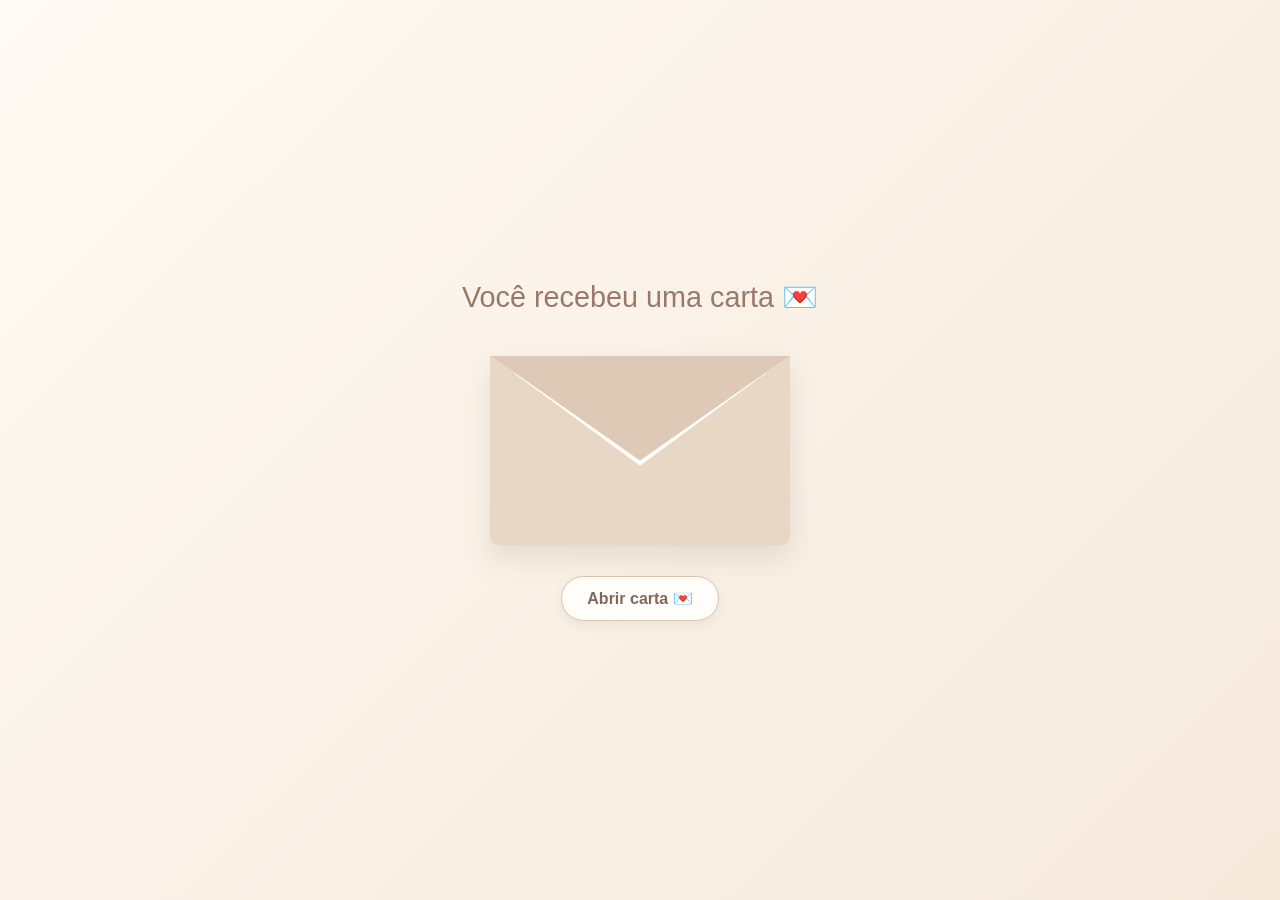
<file: index.html>
<!DOCTYPE html>
<html lang="pt-BR">
<head>
  <meta charset="UTF-8">
  <meta name="viewport" content="width=device-width, initial-scale=1.0">
  <title>Uma carta para você</title>
  <link rel="stylesheet" href="style.css">
</head>
<body>
  <main class="container">
    <h1>Você recebeu uma carta 💌</h1>

    <div class="envelope" id="envelope">
      <div class="carta">
        <p class="mensagem">Escute💌</p>
        <a class="botao-continuar" id="botaoContinuar" href="proxima-pagina.html" tabindex="-1">
          Abrir
        </a>
      </div>

      <div class="aba"></div>
      <div class="frente"></div>
    </div>

    <button class="botao-abrir" id="botaoAbrir" type="button" aria-expanded="false">
      Abrir carta 💌
    </button>
  </main>

  <script src="script.js"></script>
</body>
</html>
</file>
<file: style.css>
* {
  box-sizing: border-box;
  margin: 0;
  padding: 0;
}

body {
  min-height: 100vh;
  display: grid;
  place-items: center;
  overflow-x: hidden;
  background: linear-gradient(135deg, #fffaf3, #f5e9dc);
  color: #79695e;
  font-family: "Segoe UI", Arial, sans-serif;
}

.container {
  display: flex;
  flex-direction: column;
  align-items: center;
  gap: 30px;
  padding: 24px;
}

h1 {
  color: #9b7969;
  font-size: clamp(1.35rem, 5vw, 1.8rem);
  font-weight: 500;
  text-align: center;
}

.envelope {
  position: relative;
  width: min(300px, 82vw);
  height: 190px;
  margin-top: 12px;
  border-radius: 0 0 10px 10px;
  background: #eee0d0;
  box-shadow: 0 12px 28px rgba(116, 91, 72, 0.15);
  perspective: 800px;
}

/* Carta que fica dentro do envelope */
.carta {
  position: absolute;
  z-index: 2;
  top: 15px;
  left: 7%;
  width: 86%;
  height: 160px;
  display: flex;
  flex-direction: column;
  align-items: center;
  justify-content: center;
  gap: 18px;
  padding: 16px;
  border: 1px solid #f0e8df;
  border-radius: 7px;
  background: #fffdf9;
  box-shadow: 0 3px 10px rgba(97, 77, 62, 0.08);
  text-align: center;
  transition: transform 700ms cubic-bezier(0.2, 0.8, 0.2, 1);
}

.mensagem {
  color: #987968;
  font-size: 1.1rem;
}

/* Bolso da frente do envelope */
.frente {
  position: absolute;
  z-index: 3;
  inset: 0;
  background: #e8d7c5;
  clip-path: polygon(0 0, 50% 58%, 100% 0, 100% 100%, 0 100%);
  border-radius: 0 0 10px 10px;
  pointer-events: none;
}

/* Aba superior do envelope */
.aba {
  position: absolute;
  z-index: 4;
  top: 0;
  left: 0;
  width: 100%;
  height: 105px;
  background: #ddc9b5;
  clip-path: polygon(0 0, 100% 0, 50% 100%);
  transform-origin: top center;
  transition: transform 550ms ease, z-index 0ms 250ms;
  backface-visibility: visible;
  pointer-events: none;
}

/* Envelope aberto */
.envelope.aberto .aba {
  z-index: 1;
  transform: rotateX(180deg);
}

.envelope.aberto .carta {
  z-index: 5;
  transform: translateY(-110px);
}

/* Botões */
.botao-abrir,
.botao-continuar {
  border: 1px solid #d8c4b1;
  border-radius: 999px;
  background: #fffdf9;
  color: #80695b;
  font: inherit;
  font-weight: 600;
  text-decoration: none;
  box-shadow: 0 4px 12px rgba(116, 91, 72, 0.1);
  transition: transform 180ms ease, background 180ms ease, box-shadow 180ms ease;
}

.botao-abrir {
  padding: 12px 25px;
  cursor: pointer;
}

.botao-continuar {
  display: inline-block;
  padding: 9px 20px;
  opacity: 0;
  visibility: hidden;
  pointer-events: none;
  transform: translateY(6px);
  transition:
    opacity 250ms ease,
    transform 250ms ease,
    background 180ms ease,
    visibility 0ms linear 250ms;
}

.envelope.aberto .botao-continuar {
  opacity: 1;
  visibility: visible;
  pointer-events: auto;
  transform: translateY(0);
  transition-delay: 350ms, 350ms, 0ms, 0ms;
}

.botao-abrir:hover,
.botao-continuar:hover {
  background: #f8efe5;
  box-shadow: 0 6px 16px rgba(116, 91, 72, 0.15);
  transform: translateY(-2px);
}

.botao-abrir:focus-visible,
.botao-continuar:focus-visible {
  outline: 3px solid #c7a893;
  outline-offset: 4px;
}

@media (prefers-reduced-motion: reduce) {
  *,
  *::before,
  *::after {
    transition-duration: 0.01ms !important;
  }
}
</file>
